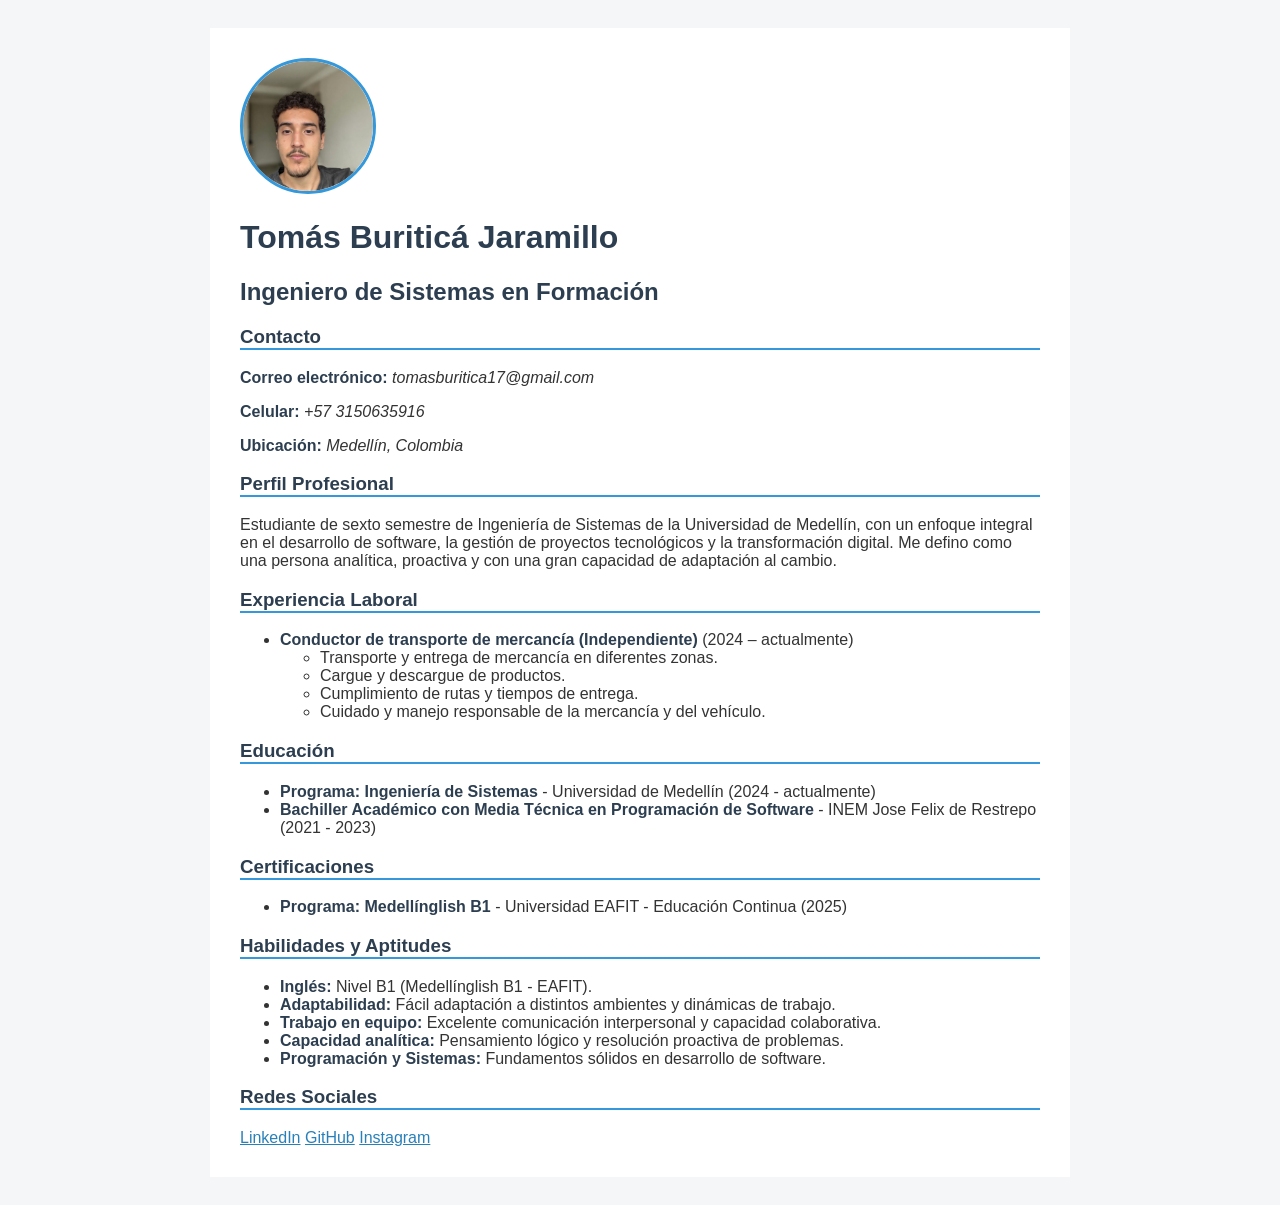
<file: Hoja de Vida/index.html>
<!DOCTYPE html>
<html lang="es">

<head>
    <meta charset="UTF-8">
    <meta name="viewport" content="width=device-width, initial-scale=1.0">
    <title>Hoja de Vida - Plantilla</title>
    <link rel="stylesheet" href="styles.css">
</head>

<body>

    <div class="cv-container">
        <header class="cv-header">
            <div class="profile-image-container">
                <img src="cvprofile.jpeg" alt="Foto de perfil de Nombre Apellido" class="profile-img">
            </div>
            <div class="header-info">
                <h1>Tomás Buriticá Jaramillo</h1>
                <h2>Ingeniero de Sistemas en Formación</h2>
            </div>
        </header>

        <section class="cv-section contact-section">
            <h3>Contacto</h3>
            <p>
                <strong>Correo electrónico:</strong> <em>tomasburitica17@gmail.com</em>
            </p>
            <p>
                <strong>Celular:</strong> <em>+57 3150635916</em>
            </p>
            <p>
                <strong>Ubicación:</strong> <em>Medellín, Colombia</em>
            </p>
        </section>

        <section class="cv-section">
            <h3>Perfil Profesional</h3>
            <p>
                Estudiante de sexto semestre de Ingeniería de Sistemas de la Universidad de Medellín, con un enfoque
                integral en el desarrollo de software, la gestión de proyectos tecnológicos y la transformación digital.
                Me defino como una persona analítica, proactiva y con una gran capacidad de adaptación al cambio.
            </p>
        </section>

        <section class="cv-section">
            <h3>Experiencia Laboral</h3>
            <ul>
                <li>
                    <strong>Conductor de transporte de mercancía (Independiente)</strong> (2024 – actualmente)
                    <ul>
                        <li>Transporte y entrega de mercancía en diferentes zonas.</li>
                        <li>Cargue y descargue de productos.</li>
                        <li>Cumplimiento de rutas y tiempos de entrega.</li>
                        <li>Cuidado y manejo responsable de la mercancía y del vehículo.</li>
                    </ul>
                </li>
            </ul>
        </section>

        <section class="cv-section">
            <h3>Educación</h3>
            <ul>
                <li>
                    <strong>Programa: Ingeniería de Sistemas</strong> - Universidad de Medellín (2024 - actualmente)
                </li>
                <li>
                    <strong>Bachiller Académico con Media Técnica en Programación de Software</strong> - INEM Jose Felix
                    de Restrepo (2021 - 2023)
                </li>
            </ul>
        </section>

        <section class="cv-section">
            <h3>Certificaciones</h3>
            <ul>
                <li>
                    <strong>Programa: Medellínglish B1</strong> - Universidad EAFIT - Educación Continua (2025)
                </li>
            </ul>
        </section>

        <section class="cv-section">
            <h3>Habilidades y Aptitudes</h3>
            <ul>
                <li><strong>Inglés:</strong> Nivel B1 (Medellínglish B1 - EAFIT).</li>
                <li><strong>Adaptabilidad:</strong> Fácil adaptación a distintos ambientes y dinámicas de trabajo.</li>
                <li><strong>Trabajo en equipo:</strong> Excelente comunicación interpersonal y capacidad colaborativa.
                </li>
                <li><strong>Capacidad analítica:</strong> Pensamiento lógico y resolución proactiva de problemas.</li>
                <li><strong>Programación y Sistemas:</strong> Fundamentos sólidos en desarrollo de software.</li>
            </ul>
        </section>

        <section class="cv-section social-section">
            <h3>Redes Sociales</h3>
            <div class="social-links">
                <a href="https://www.linkedin.com/in/tom%C3%A1s-buritic%C3%A1-365b85207/" target="_blank">LinkedIn</a>
                <a href="https://github.com/buri033" target="_blank">GitHub</a>
                <a href="https://www.instagram.com/aka_buri" target="_blank">Instagram</a>
            </div>
        </section>
    </div>

</body>

</html>
</file>
<file: Hoja de Vida/styles.css>
body {
    font-family: sans-serif;
    background-color: #f4f6f8;
    color: #333333;
    padding: 20px;
}

/* Centrado del contenido */
.cv-container {
    max-width: 800px;
    margin: 0 auto;
    background-color: #ffffff;
    padding: 30px;
}

/* Colores e imagen de perfil */
h1,
h2,
h3,
strong {
    color: #2c3e50;
}

h3 {
    border-bottom: 2px solid #3498db;
}

.profile-img {
    width: 130px;
    height: 130px;
    border-radius: 50%;
    border: 3px solid #3498db;
    object-fit: cover;
}

a {
    color: #2980b9;
}
</file>
<file: hojaVida/styles.css>
body {
    font-family: sans-serif;
    background-color: #f4f6f8;
    color: #333333;
    padding: 20px;
}

/* Centrado del contenido */
.cv-container {
    max-width: 800px;
    margin: 0 auto;
    background-color: #ffffff;
    padding: 30px;
}

/* Colores e imagen de perfil */
h1,
h2,
h3,
strong {
    color: #2c3e50;
}

h3 {
    border-bottom: 2px solid #3498db;
}

.profile-img {
    width: 130px;
    height: 130px;
    border-radius: 50%;
    border: 3px solid #3498db;
    object-fit: cover;
}

a {
    color: #2980b9;
}
</file>
